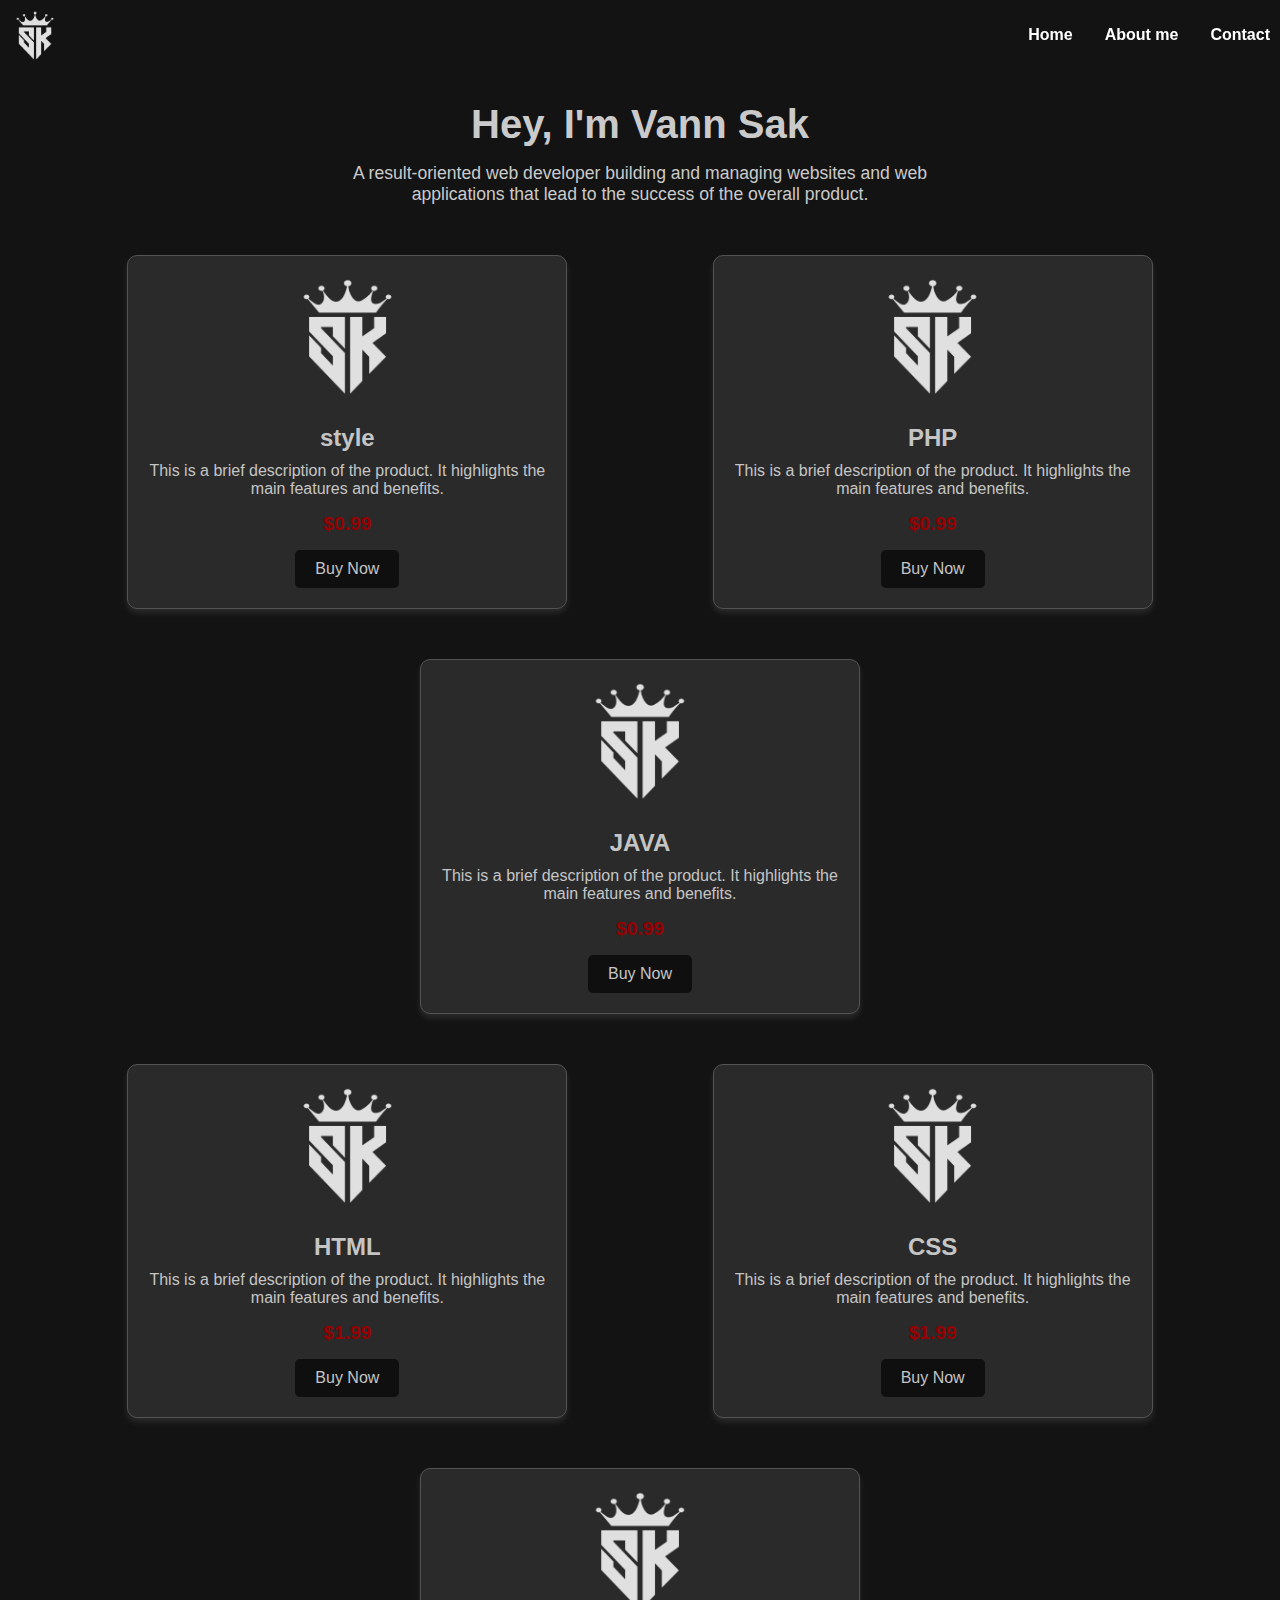
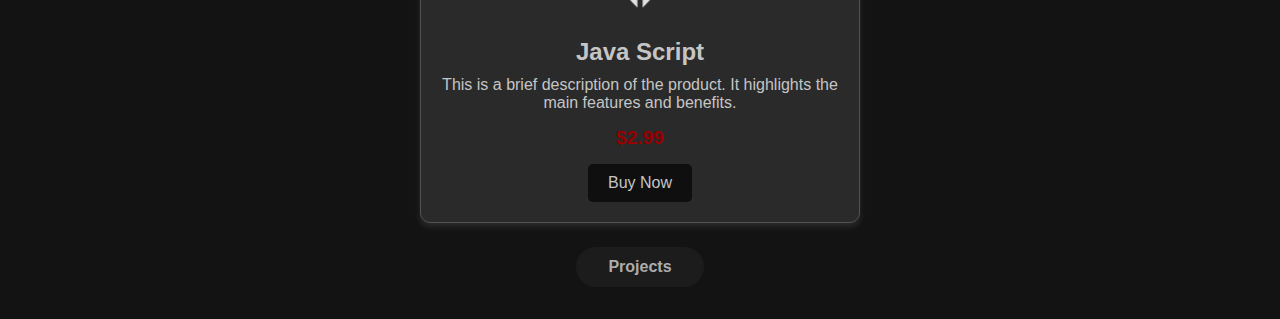
<file: Index.html>
<!DOCTYPE html>
<html lang="en">
<head>
  <meta charset="UTF-8">
  <meta name="viewport" content="width=device-width, initial-scale=1.0">
  <title>Personal Website</title>
  <link rel="stylesheet" href="style.css">
</head>
<body>
  <header>
    <div class="header-content">
      <img src="logo.png" alt="Logo" class="profile-pic">
    </div>
    <nav>
      <ul>
        <li><a href="Index.html">Home</a></li>
        <li><a href="about.html">About me</a></li>
        <li><a href="contact.html">Contact</a></li>
      </ul>
    </nav>
  </header>
  <section id="home" class="hero">
    <h2>Hey, I'm Vann Sak</h2>
    <p>A result-oriented web developer building and managing websites and web applications that lead to the success of the overall product.</p>
    <div class="product">
      <div class="product-card">
        <img src="logo.png" alt="Product Image" class="product-image">
        <h2 class="product-title">style</h2>
        <p class="product-description">This is a brief description of the product. It highlights the main features and benefits.</p>
        <p class="product-price">$0.99</p>
        <button class="buy-button">Buy Now</button>
      </div>

      <div class="product-card">
        <img src="logo.png" alt="Product Image" class="product-image">
        <h2 class="product-title">PHP</h2>
        <p class="product-description">This is a brief description of the product. It highlights the main features and benefits.</p>
        <p class="product-price">$0.99</p>
        <button class="buy-button">Buy Now</button>
      </div>

      <div class="product-card">
        <img src="logo.png" alt="Product Image" class="product-image">
        <h2 class="product-title">JAVA</h2>
        <p class="product-description">This is a brief description of the product. It highlights the main features and benefits.</p>
        <p class="product-price">$0.99</p>
        <button class="buy-button">Buy Now</button>
      </div>
    </div>

    <div class="product">
      <div class="product-card">
        <img src="logo.png" alt="Product Image" class="product-image">
        <h2 class="product-title">HTML</h2>
        <p class="product-description">This is a brief description of the product. It highlights the main features and benefits.</p>
        <p class="product-price">$1.99</p>
        <button class="buy-button">Buy Now</button>
      </div>
    
      <div class="product-card">
        <img src="logo.png" alt="Product Image" class="product-image">
        <h2 class="product-title">CSS</h2>
        <p class="product-description">This is a brief description of the product. It highlights the main features and benefits.</p>
        <p class="product-price">$1.99</p>
        <button class="buy-button">Buy Now</button>
      </div>
      
      <div class="product-card">
        <img src="logo.png" alt="Product Image" class="product-image">
        <h2 class="product-title">Java Script</h2>
        <p class="product-description">This is a brief description of the product. It highlights the main features and benefits.</p>
        <p class="product-price">$2.99</p>
        <button class="buy-button">Buy Now</button>
      </div>
    </div>
    <a href="contact.html" class="button">Projects</a><br>
  </section>
  </div>
</body>
</html>
</file>
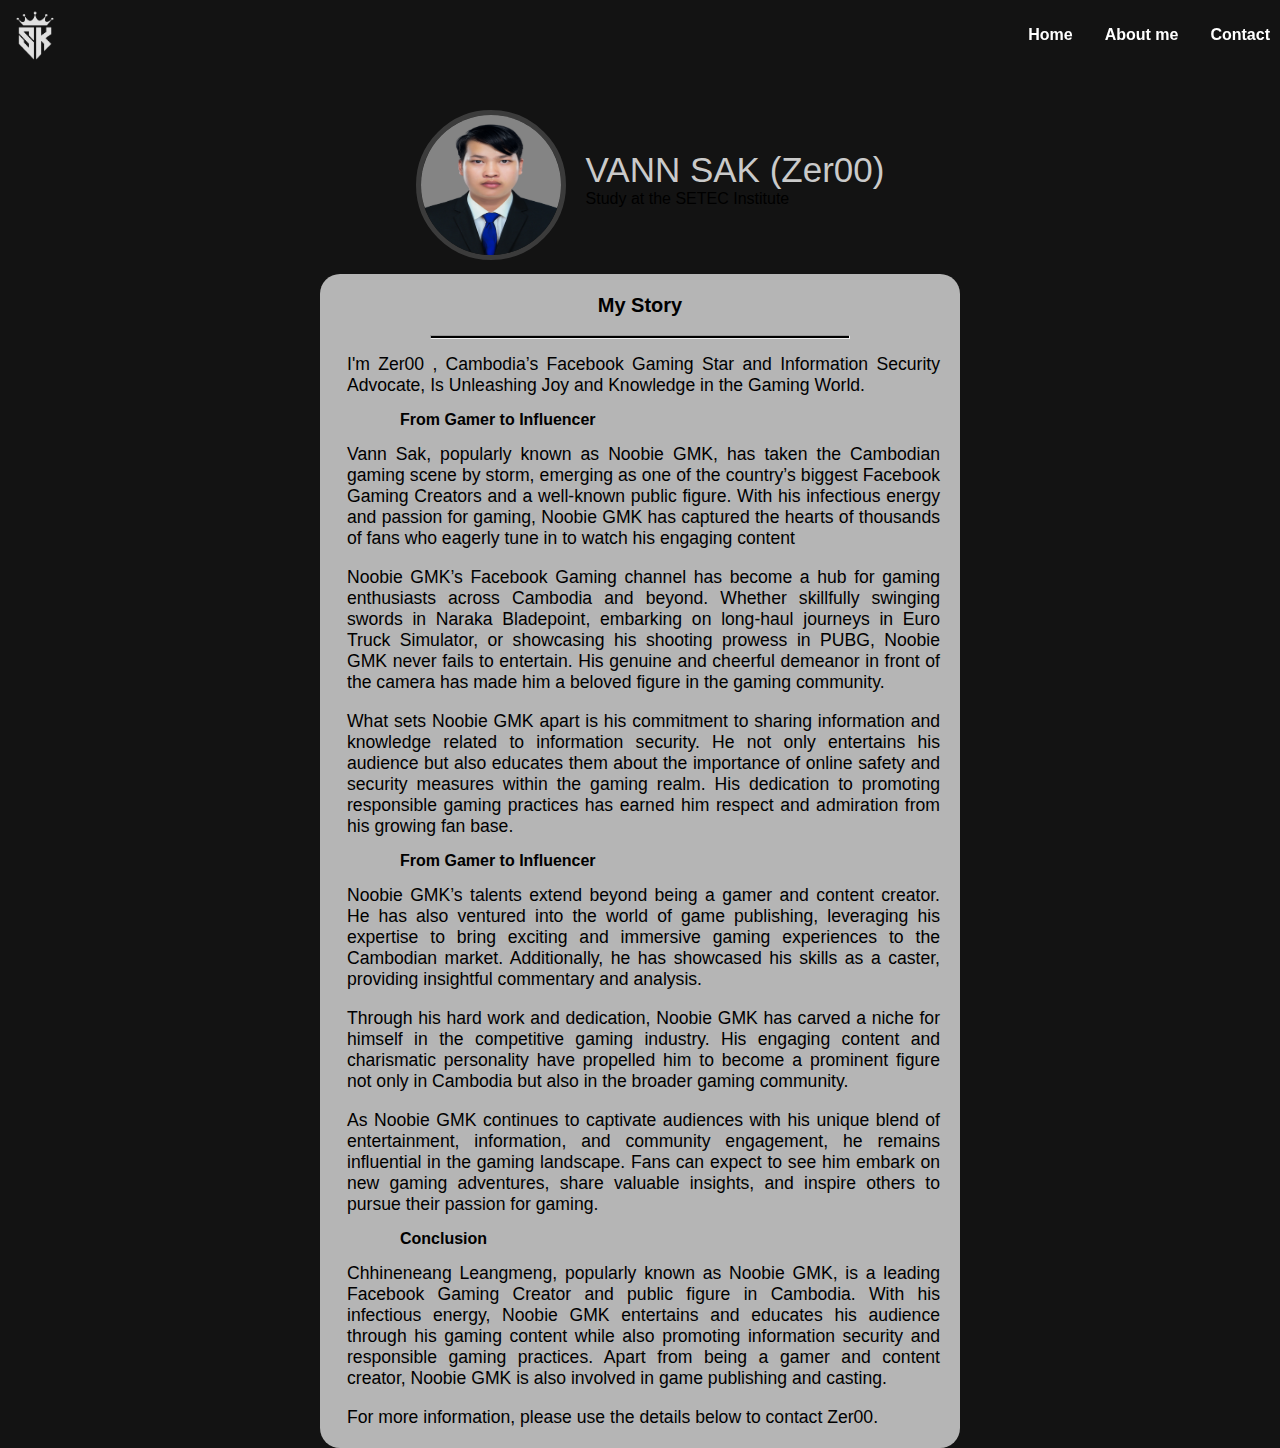
<file: about.html>
<!DOCTYPE html>
<html lang="en">
<head>
  <meta charset="UTF-8">
  <meta name="viewport" content="width=device-width, initial-scale=1.0">
  <title>Personal Website</title>
  <style>
    * {
    margin: 0;
    padding: 0;
    box-sizing: border-box;
  }
  
  body {
    font-family: 'Segoe UI', Tahoma, Geneva, Verdana, sans-serif;
    background-color: rgb(19, 19, 19);
    color: #000000;
    overflow-x: hidden;
    scroll-behavior: smooth; 
  }
  
  header {
    display: flex;
    justify-content: space-between;
    align-items: center;
    padding: 10px;
    
    background-color: rgba(19, 19, 19, 0.1);
    backdrop-filter: blur(10px);
    position: sticky;
    top: 0;
    z-index: 1000;
  }
  
  .header-content {
    display: flex;
    align-items: center;
  }
  
  .profile-pic {
    width: 50px;
    height: 50px;
  }
  
  header h1 {
    font-size: 1.2rem;
    color: #333;
    font-weight: bold;
  }
  
  nav ul {
    list-style: none;
    display: flex;
    gap: 2rem;
  }
  
  nav ul li a {
    color: #ffffff;
    text-decoration: none;
    font-weight: 600;
    transition: color 0.3s;
  }
  
  nav ul li a:hover {
    color: #525252;
    transform: translateY(-3px);
    transition: transform 0.3s;
  }
  
  section {
    padding: 2rem 2rem;
    text-align: center;
  }
  
.hero {
  background-size: cover;
}

.about, .projects, .contact {
  background-color: #fff;
  margin: 2rem 0;
  padding: 4rem 0;
  box-shadow: 0 4px 8px rgba(0, 0, 0, 0.1);
  border-radius: 8px;
}

h2 {
  font-size: 2.5rem;
  color: rgb(202, 202, 202);
  margin-bottom: 1rem;
}

p {
  font-size: 1.1rem;
  color: rgb(202, 202, 202);
  max-width: 600px;
  margin: 0 auto;
}

.button {
  display: inline-block;
  background: #1c1c1c;
  color: #acacac;
  padding: 0.7rem 2rem;
  border-radius: 30px;
  text-decoration: none;
  font-weight: bold;
  transition: background 0.3s, transform 0.3s;
  margin-top: 1.5rem;
}

.button:hover {
  background: #bebebe;
  color: #000000;
  transform: translateY(-3px);
}
  .profile-pic {
      width: 50px;
      height: 50px;
  }
  .Pic {
    border-radius: 50%;
    border: 5px solid;
    border-color: #3b3b3b;
    width: 150px;
    height: 150px;
  }
  .page {
    display: flex;
    justify-content: center;
  }
  .tp {
    padding-top: 10px;
    display: flex;
    justify-content: center;
  }
  .topic {
    background: #b5b5b5;
    border-radius: 20px;
    padding: 20px;
    width: 50%;
    min-height: auto;
    justify-content: center;
  }
  .topic .text {
    padding-top: 15px;
    padding-left: 7px;
  }
  .topic p b {
    color: black;
    font-size: 20px;
  }
  .topic hr {
    width: 70%;
    padding-top: 2px;
    background-color: black;
  }
  .topic .t {
    padding-left: 60px;
    padding-top: 15px;
  }
  .topic .a {
    text-align: justify;
    padding-left: 7px;
    padding-top: 15px;
  }
  .im {
    float: left;
    padding-top: 40px;
    padding-left: 20px;
  }
  .write {
    font-family: Verdana, Geneva, Tahoma, sans-serif;
    float: left;
    padding-top: 80px;
    padding-left: 20px;
  }
  .write p {
    font-size: 35px;
  }
  .a p{
    color: #000000;
  }
  </style>
</head>
<body>
  <header>
    <div class="header-content">
      <img src="logo.png" width="100%" height="100%" alt="Profile Picture" class="profile-pic">
    </div>
    <nav>
      <ul>
        <li><a href="Index.html">Home</a></li>
        <li><a href="about.html">About me</a></li>
        <li><a href="contact.html">Contact</a></li>
      </ul>
    </nav>
  </header>
  <div class="page">
    <div class="im">
      <img src="me.png" alt="Pic" class="Pic">
    </div>
    <div class="write">
      <p>VANN SAK (Zer00)</p>
      <a>Study at the SETEC Institute</a>
    </div>
  </div>
  <div class="tp">
    <div class="topic">
      <center>
        <p><b>My Story</b></p><br><hr>
      </center>
      <div class="a">
        <p>I'm Zer00 , Cambodia’s Facebook Gaming Star and Information Security Advocate, Is Unleashing Joy and Knowledge in the Gaming World.</p>
      </div>
      <div class="t">
        <b>From Gamer to Influencer</b>
      </div>
      <div class="a">
        <p>Vann Sak, popularly known as Noobie GMK, has taken the Cambodian gaming scene by storm, emerging as one of the country’s biggest Facebook Gaming Creators and a well-known public figure. With his infectious energy and passion for gaming, Noobie GMK has captured the hearts of thousands of fans who eagerly tune in to watch his engaging content</p><br>
        <p>Noobie GMK’s Facebook Gaming channel has become a hub for gaming enthusiasts across Cambodia and beyond. Whether skillfully swinging swords in Naraka Bladepoint, embarking on long-haul journeys in Euro Truck Simulator, or showcasing his shooting prowess in PUBG, Noobie GMK never fails to entertain. His genuine and cheerful demeanor in front of the camera has made him a beloved figure in the gaming community.</p><br>
        <p>What sets Noobie GMK apart is his commitment to sharing information and knowledge related to information security. He not only entertains his audience but also educates them about the importance of online safety and security measures within the gaming realm. His dedication to promoting responsible gaming practices has earned him respect and admiration from his growing fan base.</p>
      </div>
      <div class="t">
        <b>From Gamer to Influencer</b>
      </div>
      <div class="a">
        <p>Noobie GMK’s talents extend beyond being a gamer and content creator. He has also ventured into the world of game publishing, leveraging his expertise to bring exciting and immersive gaming experiences to the Cambodian market. Additionally, he has showcased his skills as a caster, providing insightful commentary and analysis.</p><br>
        <p>Through his hard work and dedication, Noobie GMK has carved a niche for himself in the competitive gaming industry. His engaging content and charismatic personality have propelled him to become a prominent figure not only in Cambodia but also in the broader gaming community.</p><br>
        <p>As Noobie GMK continues to captivate audiences with his unique blend of entertainment, information, and community engagement, he remains influential in the gaming landscape. Fans can expect to see him embark on new gaming adventures, share valuable insights, and inspire others to pursue their passion for gaming.</p>
      </div>
      <div class="t">
        <b>Conclusion</b>
      </div>
      <div class="a">
        <p>Chhineneang Leangmeng, popularly known as Noobie GMK, is a leading Facebook Gaming Creator and public figure in Cambodia. With his infectious energy, Noobie GMK entertains and educates his audience through his gaming content while also promoting information security and responsible gaming practices. Apart from being a gamer and content creator, Noobie GMK is also involved in game publishing and casting.</p><br>
        <p>For more information, please use the details below to contact Zer00.</p>
      </div>
    </div>
  </div>
</body>
</file>
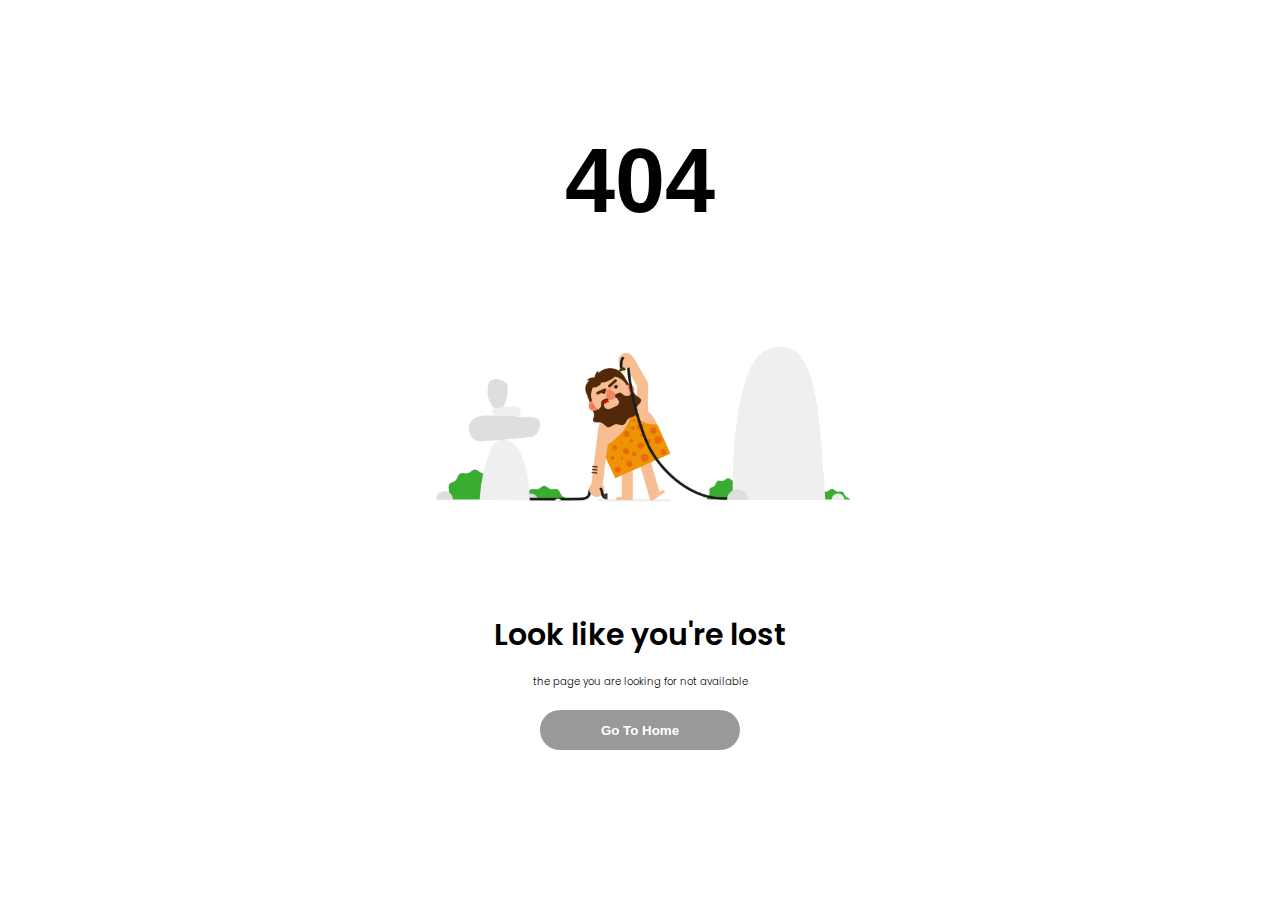
<file: contact.html>
<!DOCTYPE html>
<html lang="en">

<head>
    <meta charset="UTF-8">
    <meta name="viewport" content="width=device-width, initial-scale=1.0">
    <link rel="stylesheet" href="style.css">
    <title>404 Error</title>
    <style>
        @import url(https://fonts.googleapis.com/css?family=Poppins:100,100italic,200,200italic,300,300italic,regular,italic,500,500italic,600,600italic,700,700italic,800,800italic,900,900italic);

        * {
            margin: 0;
            padding: 0;
            box-sizing: border-box;
        }
        body {
            background-color: white;
            display: flex;
            align-items: center;
            justify-content: center;
            min-height: 100vh;
            text-align: center;
        }
        h1 {
            font-size: 90px;
        }
        img {
            width: 500px;
        }
        .text {
            font-family: "Poppins", sans-serif;
        }
        .text h2 {
            color: black;
            font-weight: 600;
            font-size: 30px;
        }
        .text p {
            color: black;
            font-size: 10px;
            font-weight: 300;
        }

        button {
            background: #999999;
            width: 200px;
            height: 40px;
            margin: 20px;
            border-radius: 20px;
            color: #fff;
            border: none;
            font-weight: 600;
        }
    </style>
</head>

<body>
    <div class="content">
        <h1>404</h1>
        <img src="error.gif" alt="">
        <div class="text">
            <h2>Look like you're lost</h2>
            <p>the page you are looking for not available</p>
            <a href="Index.html"><button>Go To Home</button></a>
        </div>
    </div>
</body>

</html>
</file>
<file: style.css>
* {
    margin: 0;
    padding: 0;
    box-sizing: border-box;
  }
  
  body {
    font-family: 'Segoe UI', Tahoma, Geneva, Verdana, sans-serif;
    background-color: rgb(19, 19, 19);
    color: #000000;
    overflow-x: hidden;
    scroll-behavior: smooth;
  }
  
  header {
    display: flex;
    justify-content: space-between;
    align-items: center;
    padding: 10px;
    
    background-color: rgba(19, 19, 19, 0.1);
    backdrop-filter: blur(10px);
    position: sticky;
    top: 0;
    z-index: 1000;
  }
  
  .header-content {
    display: flex;
    align-items: center;
  }
  
  .profile-pic {
    width: 50px;
    height: 50px;
  }
  
  header h1 {
    font-size: 1.2rem;
    color: #333;
    font-weight: bold;
  }
  
  nav ul {
    list-style: none;
    display: flex;
    gap: 2rem;
  }
  
  nav ul li a {
    color: #ffffff;
    text-decoration: none;
    font-weight: 600;
    transition: color 0.3s;
  }
  
  nav ul li a:hover {
    color: #525252;
    transform: translateY(-3px);
    transition: transform 0.3s;
  }
  
  section {
    padding: 2rem 2rem;
    text-align: center;
  }
  
  .hero {
    background-size: cover;
  }
  
  .about, .projects, .contact {
    background-color: #fff;
    margin: 2rem 0;
    padding: 4rem 0;
    box-shadow: 0 4px 8px rgba(0, 0, 0, 0.1);
    border-radius: 8px;
  }
  
  h2 {
    font-size: 2.5rem;
    color: rgb(202, 202, 202);
    margin-bottom: 1rem;
  }
  
  p {
    font-size: 1.1rem;
    color: rgb(202, 202, 202);
    max-width: 600px;
    margin: 0 auto;
  }
  
  .button {
    display: inline-block;
    background: #1c1c1c;
    color: #acacac;
    padding: 0.7rem 2rem;
    border-radius: 30px;
    text-decoration: none;
    font-weight: bold;
    transition: background 0.3s, transform 0.3s;
    margin-top: 1.5rem;
  }
  
  .button:hover {
    background: #bebebe;
    color: #000000;
    transform: translateY(-3px);
  }

  .product-card {
    background-color: #2a2a2a;
    border: 1px solid #535353;
    border-radius: 10px;
    box-shadow: 0 4px 6px rgba(255, 255, 255, 0.1);
    padding: 20px;
    max-width: 440px;
    text-align: center;
  }

  .product-image {
    max-width: 30%;
    border-radius: 8px;
    margin-bottom: 15px;
  }

  .product-title {
    font-size: 1.5em;
    margin: 10px 0;
    color: #c5c5c5;
  }

  .product-description {
    font-size: 1em;
    margin: 10px 0;
    color: #c5c5c5;
  }

  .product-price {
    font-size: 1.2em;
    font-weight: bold;
    color: #950000;
    margin: 15px 0;
  }

  .buy-button {
    background-color: #0f0f0f;
    color: #c5c5c5;
    padding: 10px 20px;
    border: none;
    border-radius: 5px;
    cursor: pointer;
    font-size: 1em;
    transition: background-color 0.3s ease;
  }

  .buy-button:hover {
    background-color: #838383;
    color: #000000;
  }

  .product {
    padding-top: 50px;
    justify-content: space-evenly;
    gap: 50px;
    display: flex;
    flex-wrap: wrap;
    align-content: flex-start;
  }
</file>
